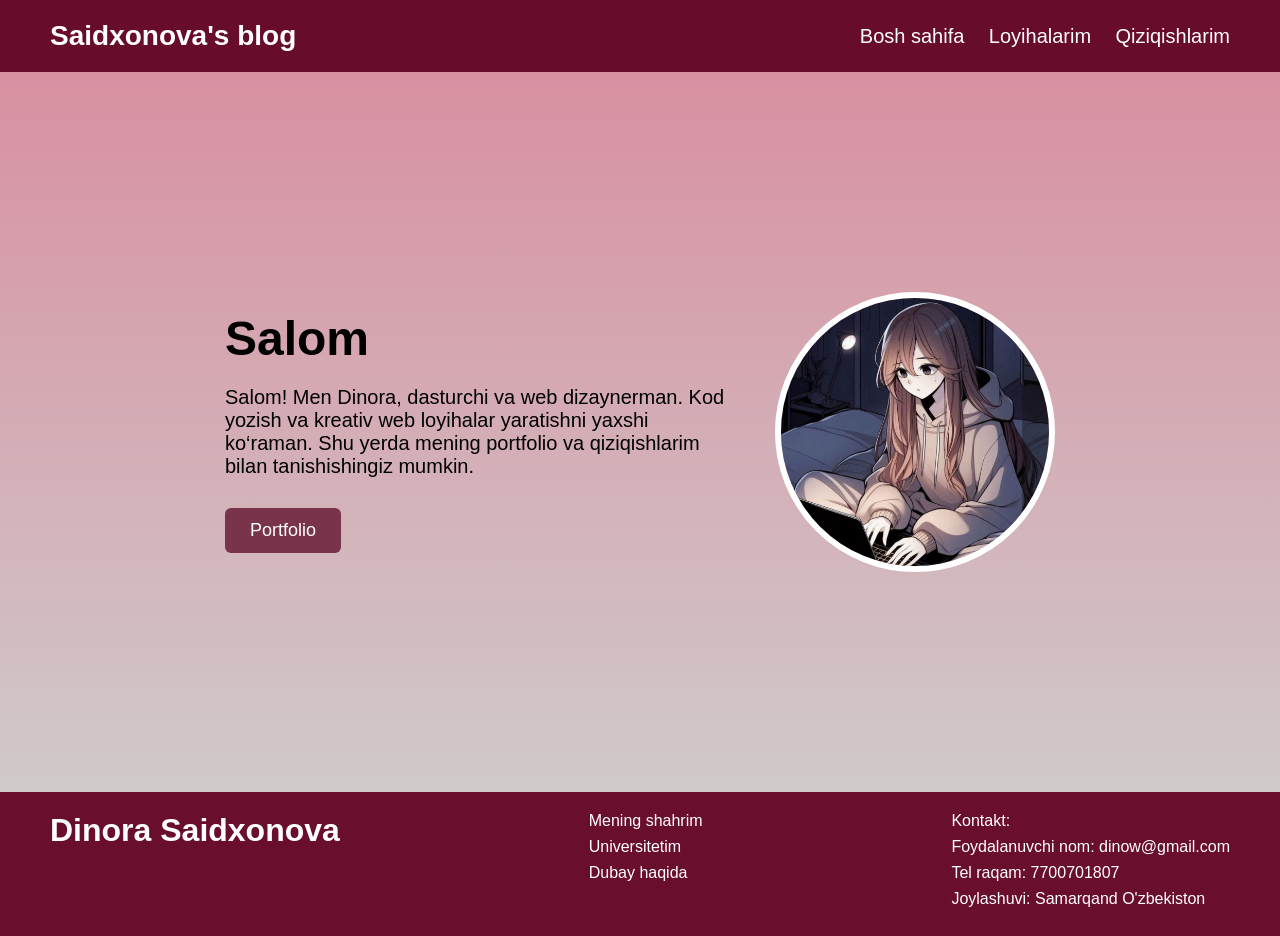
<file: index.html>
<!DOCTYPE html>
<html lang="uz">
<head>
<meta charset="UTF-8">
<meta name="viewport" content="width=device-width, initial-scale=1.0">
<title>SaidxonovaD</title>
<style>
    *{
        margin: 0;
        padding: 0;
        box-sizing: border-box;
    }

    body{
        font-family: Arial, sans-serif;
        background-color: #f0f4f8;
    }


    header{
        background-color: #670c2a;
        color: white;
        display: flex;
        justify-content: space-between;
        align-items: center;
        padding: 20px 50px;
    }

    header h2{
        font-size: 28px;
    }

    nav a{
        color: white;
        text-decoration: none;
        margin-left: 20px;
        font-size: 20px;
    }

    nav a:hover{
        color: #64b5e0;
    }


    .about-section{
        display: flex;
        align-items: center;
        justify-content: center;
        min-height: 80vh;
        padding: 40px;
        gap: 50px;
        background: linear-gradient(to bottom, #d890a1, #d0caca);
        flex-wrap: wrap; 
    }

    .text{
        max-width: 500px;
    }

    .text h1{
        font-size: 48px;
        margin-bottom: 20px;
    }

    .text p{
        font-size: 20px;
        margin-bottom: 30px;
    }

    .buttons{
        display: flex;
        gap: 20px;
        flex-wrap: wrap;
    }

    .buttons a{
        text-decoration: none;
        background-color: #79334b;
        color: white;
        padding: 12px 25px;
        border-radius: 6px;
        font-size: 18px;
        transition: 0.3s;
    }

    .buttons a:hover{
        background-color: #a92361;
        color: #111111;
    }

    .profile{
        width: 280px;
        height: 280px;
        border-radius: 50%;
        object-fit: cover;
        border: 6px solid white;
    }

    
    footer{
        background-color: #6a0e2d;
        color: white;
        display: flex;
        justify-content: space-between;
        padding: 20px 50px;
        flex-wrap: wrap;
    }

    footer ul{
        list-style: none;
    }

    footer ul li{
        margin-bottom: 8px;
    }

    footer ul li a{
        color: white;
        text-decoration: none;
    }

    footer ul li a:hover{
        color: #ddc6c9;
    }

</style>
</head>
<body>

<header>
    <h2>Saidxonova's blog</h2>
    <nav>
        <a href="./page1.html">Bosh sahifa</a>
        <a href="#">Loyihalarim</a>
        <a href="#">Qiziqishlarim</a>
    </nav>
</header>

<main>
    <section class="about-section">
        <div class="text">
            <h1>Salom</h1>
            <p>Salom! Men Dinora, dasturchi va web dizaynerman. Kod yozish va kreativ web loyihalar yaratishni yaxshi ko‘raman. Shu yerda mening portfolio va qiziqishlarim bilan tanishishingiz mumkin.</p>
            <div class="buttons">
                <a href="./page1.html">Portfolio</a>
            </div>
        </div>
        <img src="./photo_2026-02-24_13-19-59.jpg" alt="Profil rasmi" class="profile">
    </section>
</main>

<footer>
    <h1>
        Dinora Saidxonova
    </h1>
    <ul>
        <li><a href="./shahrim.html">Mening shahrim</a></li>
        <li><a href="./unversetetim.html">Universitetim</a></li>
        <li><a href="./dizayn.html">Dubay haqida</a></li>
    </ul>
    <ul>
        <li><a href="//"> Kontakt:</a></li>
        <li><a href="//"> Foydalanuvchi nom: dinow@gmail.com</a></li>
        <li><a href="//">Tel raqam: 7700701807</a></li>
        <li><a href="//"> Joylashuvi: Samarqand O'zbekiston</a></li>
    </ul>
</footer>

</body>
</html>
</file>
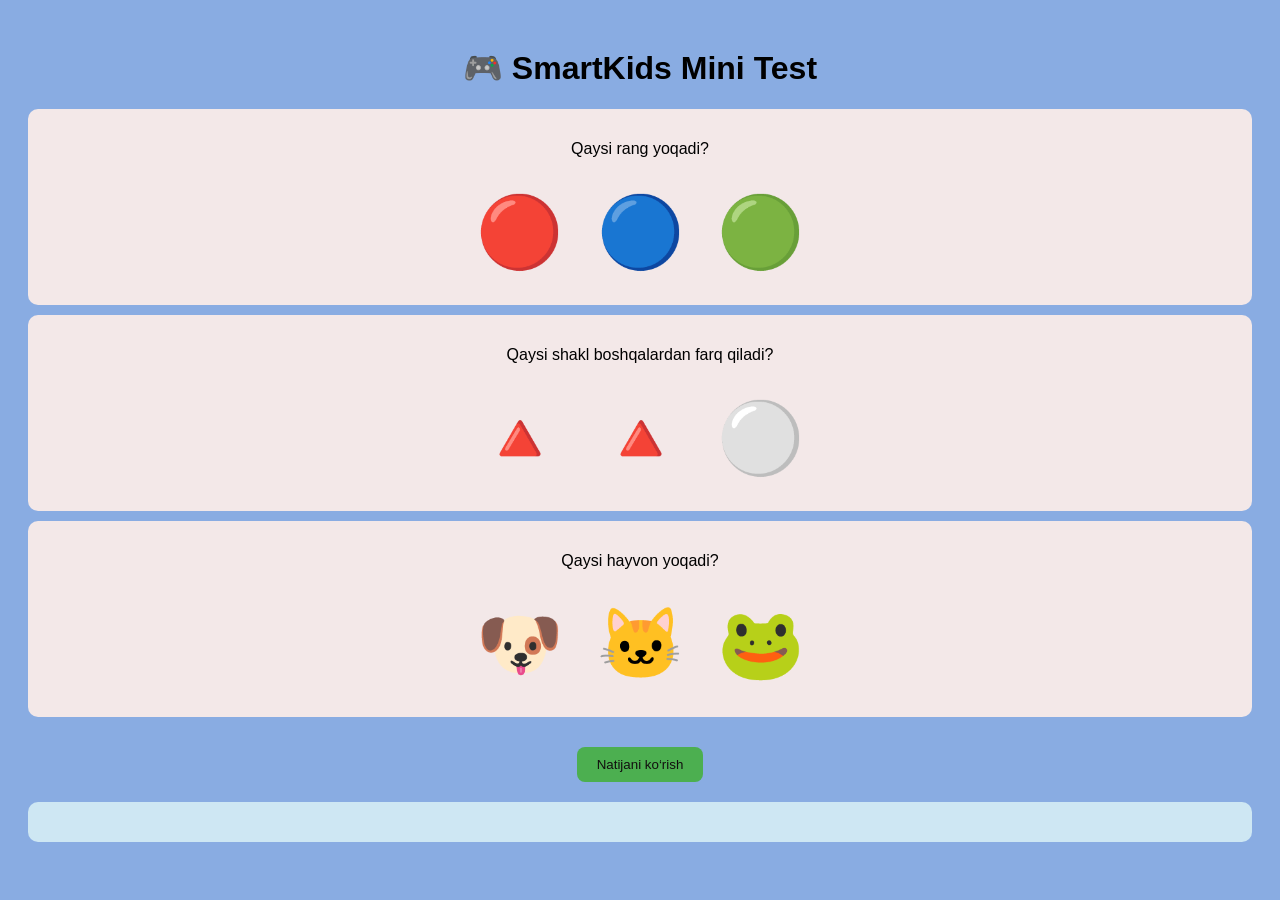
<file: 1-js.html>
<!DOCTYPE html>
<html lang="uz">
<head>
<meta charset="UTF-8">
<title>SmartKids Emoji test</title>
<style>
  body { font-family: Arial; text-align: center; padding: 20px; }
  .question { margin: 20px 0; }
  .emoji {
    font-size: 70px;
    margin: 10px;
    cursor: pointer;
    border: 3px solid transparent;
    border-radius: 10px;
    display: inline-block;
    width: 90px;
    height: 90px;
    line-height: 90px;
  }
  .selected { border-color: green; }
  button { padding: 10px 20px; margin-top: 20px; }
</style>

<style>
  body {
    font-family: Arial;
    background: #89ace2;
    padding: 20px;
  }
  h1 {
    text-align: center;
  }
  .question {
    background: rgb(243, 232, 232);
    padding: 15px;
    margin: 10px 0;
    border-radius: 10px;
  }
  button {
    padding: 10px 20px;
    background: #4CAF50;
    color: rgb(18, 15, 15);
    border: none;
    border-radius: 8px;
    cursor: pointer;
    margin-top: 20px;
  }
  #result {
    background: rgb(206, 231, 243);
    padding: 20px;
    margin-top: 20px;
    border-radius: 10px;
  }
</style>

</head>
<body>

<h1>🎮 SmartKids Mini Test</h1>

<!-- Savol 1 -->
<div class="question" id="q1">
  <p>Qaysi rang yoqadi?</p>
  <div class="emoji" onclick="selectOption('q1','A',this)">🔴</div>
  <div class="emoji" onclick="selectOption('q1','B',this)">🔵</div>
  <div class="emoji" onclick="selectOption('q1','C',this)">🟢</div>
</div>

<!-- Savol 2 -->
<div class="question" id="q2">
  <p>Qaysi shakl boshqalardan farq qiladi?</p>
  <div class="emoji" onclick="selectOption('q2','A',this)">🔺</div>
  <div class="emoji" onclick="selectOption('q2','B',this)">🔺</div>
  <div class="emoji" onclick="selectOption('q2','C',this)">⚪</div>
</div>

<!-- Savol 3 -->
<div class="question" id="q3">
  <p>Qaysi hayvon yoqadi?</p>
  <div class="emoji" onclick="selectOption('q3','A',this)">🐶</div>
  <div class="emoji" onclick="selectOption('q3','B',this)">🐱</div>
  <div class="emoji" onclick="selectOption('q3','C',this)">🐸</div>
</div>

<button onclick="showResult()">Natijani ko‘rish</button>

<div id="result"></div>

<script>
let answers = {};

function selectOption(question, option, element) {
  // faqat shu savoldagi emoji larni tozalaydi
  let parent = document.getElementById(question);
  let emojis = parent.querySelectorAll('.emoji');
  emojis.forEach(e => e.classList.remove('selected'));

  // tanlanganini belgilaydi
  element.classList.add('selected');

  // faqat 1 ta javob saqlanadi
  answers[question] = option;
}

function showResult() {

  // agar hamma savol belgilanmagan bo‘lsa
  if(Object.keys(answers).length < 3){
    alert("Iltimos, hamma savollarga javob bering!");
    return;
  }

  let scores = { ijodiy:0, mantiqiy:0, texnik:0 };

  for(let q in answers){
    if(answers[q] === 'A') scores.ijodiy++;
    if(answers[q] === 'B') scores.mantiqiy++;
    if(answers[q] === 'C') scores.texnik++;
  }

  let top = Object.keys(scores).reduce((a,b)=>scores[a]>scores[b]?a:b);

  let career = "";
  if(top==="ijodiy") career="🎨 Dizayner";
  if(top==="mantiqiy") career="💻 Dasturchi";
  if(top==="texnik") career="⚙️ Muhandis";

  document.getElementById("result").innerHTML = 
  `<h2>Sizning qobiliyatingiz: ${top}</h2>` +
    ` <h3>Kasb: ${career}</h3>;`
}
</script>

</body>
</html>
</file>
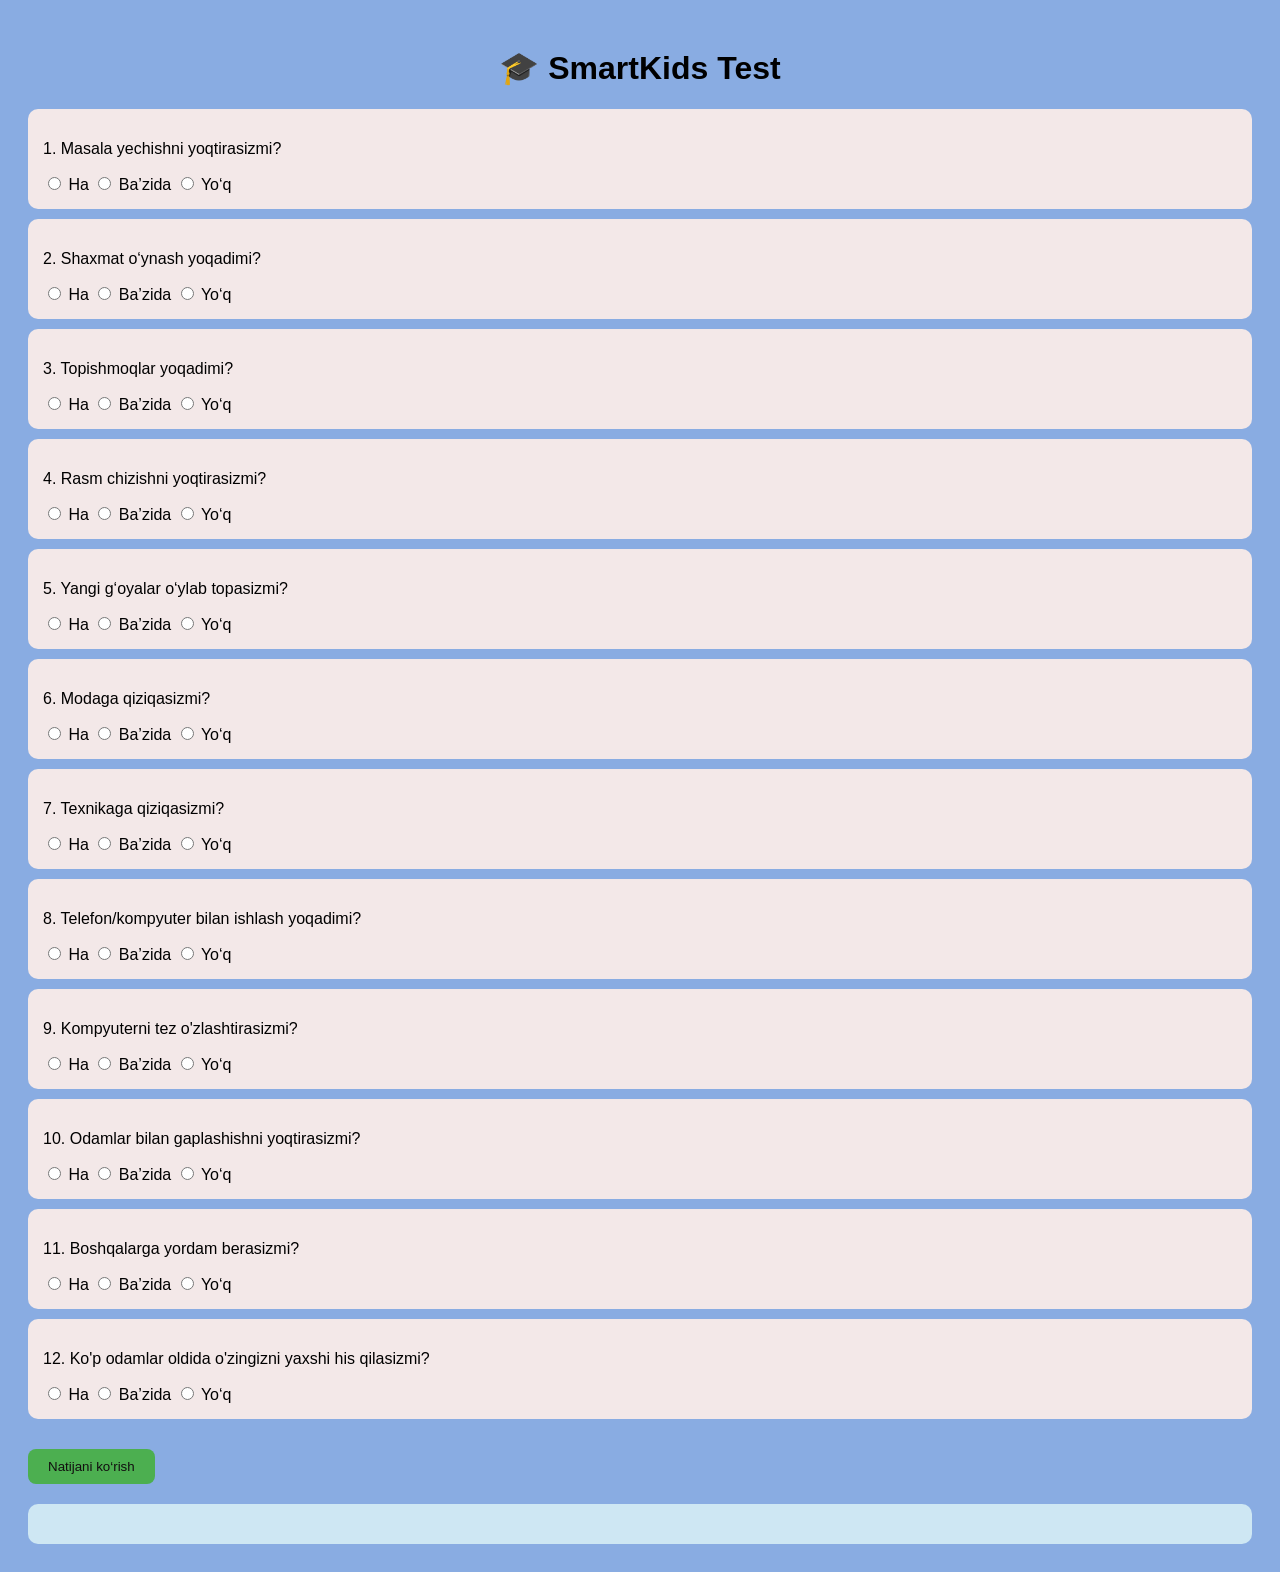
<file: 1-sahifa.html>
<!DOCTYPE html>
<html lang="uz">
<head>
  <meta charset="UTF-8">
  <title>SmartKids Career Test</title>
  <style>
    body {
      font-family: Arial;
      background: #89ace2;
      padding: 20px;
    }
    h1 {
      text-align: center;
    }
    .question {
      background: rgb(243, 232, 232);
      padding: 15px;
      margin: 10px 0;
      border-radius: 10px;
    }
    button {
      padding: 10px 20px;
      background: #4CAF50;
      color: rgb(18, 15, 15);
      border: none;
      border-radius: 8px;
      cursor: pointer;
      margin-top: 20px;
    }
    #result {
      background: rgb(206, 231, 243);
      padding: 20px;
      margin-top: 20px;
      border-radius: 10px;
    }
  </style>
</head>
<body>

<h1>🎓 SmartKids Test</h1>

<form id="quiz">

<!-- Mantiqiy -->
<div class="question">
  <p>1. Masala yechishni yoqtirasizmi?</p>
  <input type="radio" name="q1" value="2"> Ha
  <input type="radio" name="q1" value="1"> Ba’zida
  <input type="radio" name="q1" value="0"> Yo‘q
</div>

<div class="question">
  <p>2. Shaxmat o‘ynash yoqadimi?</p>
  <input type="radio" name="q2" value="2"> Ha
  <input type="radio" name="q2" value="1"> Ba’zida
  <input type="radio" name="q2" value="0"> Yo‘q
</div>

<div class="question">
    <p>3. Topishmoqlar yoqadimi?</p>
    <input type="radio" name="q3" value="2"> Ha
    <input type="radio" name="q3" value="1"> Ba’zida
    <input type="radio" name="q3" value="0"> Yo‘q
  </div>

<!-- Ijodiy -->
<div class="question">
  <p>4. Rasm chizishni yoqtirasizmi?</p>
  <input type="radio" name="q4" value="2"> Ha
  <input type="radio" name="q4" value="1"> Ba’zida
  <input type="radio" name="q4" value="0"> Yo‘q
</div>

<div class="question">
  <p>5. Yangi g‘oyalar o‘ylab topasizmi?</p>
  <input type="radio" name="q5" value="2"> Ha
  <input type="radio" name="q5" value="1"> Ba’zida
  <input type="radio" name="q5" value="0"> Yo‘q
</div>

<div class="question">
    <p>6. Modaga qiziqasizmi?</p>
    <input type="radio" name="q6" value="2"> Ha
    <input type="radio" name="q6" value="1"> Ba’zida
    <input type="radio" name="q6" value="0"> Yo‘q
  </div>

<!-- Texnik -->
<div class="question">
  <p>7. Texnikaga qiziqasizmi?</p>
  <input type="radio" name="q7" value="2"> Ha
  <input type="radio" name="q7" value="1"> Ba’zida
  <input type="radio" name="q7" value="0"> Yo‘q
</div>

<div class="question">
  <p>8. Telefon/kompyuter bilan ishlash yoqadimi?</p>
  <input type="radio" name="q8" value="2"> Ha
  <input type="radio" name="q8" value="1"> Ba’zida
  <input type="radio" name="q8" value="0"> Yo‘q
</div>

<div class="question">
    <p>9. Kompyuterni tez o'zlashtirasizmi?</p>
    <input type="radio" name="q9" value="2"> Ha
    <input type="radio" name="q9" value="1"> Ba’zida
    <input type="radio" name="q9" value="0"> Yo‘q
  </div>
  

<!-- Ijtimoiy -->
<div class="question">
  <p>10. Odamlar bilan gaplashishni yoqtirasizmi?</p>
  <input type="radio" name="q10" value="2"> Ha
  <input type="radio" name="q10" value="1"> Ba’zida
  <input type="radio" name="q10" value="0"> Yo‘q
</div>

<div class="question">
  <p>11. Boshqalarga yordam berasizmi?</p>
  <input type="radio" name="q11" value="2"> Ha
  <input type="radio" name="q11" value="1"> Ba’zida
  <input type="radio" name="q11" value="0"> Yo‘q
</div>

<div class="question">
    <p>12. Ko'p odamlar oldida o'zingizni yaxshi his qilasizmi?</p>
    <input type="radio" name="q12" value="2"> Ha
    <input type="radio" name="q12" value="1"> Ba’zida
    <input type="radio" name="q12" value="0"> Yo‘q
  </div>

<button type="button" onclick="calculate()">Natijani ko‘rish</button>

</form>

<div id="result"></div>

<script>
  function calculate() {
  let scores = {
    mantiqiy: 0,
    ijodiy: 0,
    texnik: 0,
    ijtimoiy: 0
  };

  function getValue(name) {
    let el = document.querySelector('input[name="' + name + '"]:checked');
    return el ? Number(el.value) : 0;
  }

  // TO‘G‘RI taqsimlash (3 tadan savol)
  scores.mantiqiy = getValue("q1") + getValue("q2") + getValue("q3");
  scores.ijodiy   = getValue("q4") + getValue("q5") + getValue("q6");
  scores.texnik   = getValue("q7") + getValue("q8") + getValue("q9");
  scores.ijtimoiy = getValue("q10") + getValue("q11") + getValue("q12");

  // maksimal ball = 6
  let resultText = "<h2>Natija:</h2>";

  for (let key in scores) {
    let percent = Math.round((scores[key] / 6) * 100);
    resultText += key + ": " + percent + "%<br>";
  }

  // Eng yuqori
  let topSkill = Object.keys(scores).reduce((a, b) =>
    scores[a] > scores[b] ? a : b
  );

  let career = "";

  if (topSkill === "mantiqiy") {
    career = "Dasturchi, Tahlilchi";
  } else if (topSkill === "ijodiy") {
    career = "Dizayner, Animator";
  } else if (topSkill === "texnik") {
    career = "Muhandis, IT mutaxassis";
  } else {
    career = "O‘qituvchi, Psixolog";
  }

  resultText += "<h3>Sizga mos kasblar:</h3>" + career;

  document.getElementById("result").innerHTML = resultText;
}
</script>

</body>
</html>
</file>
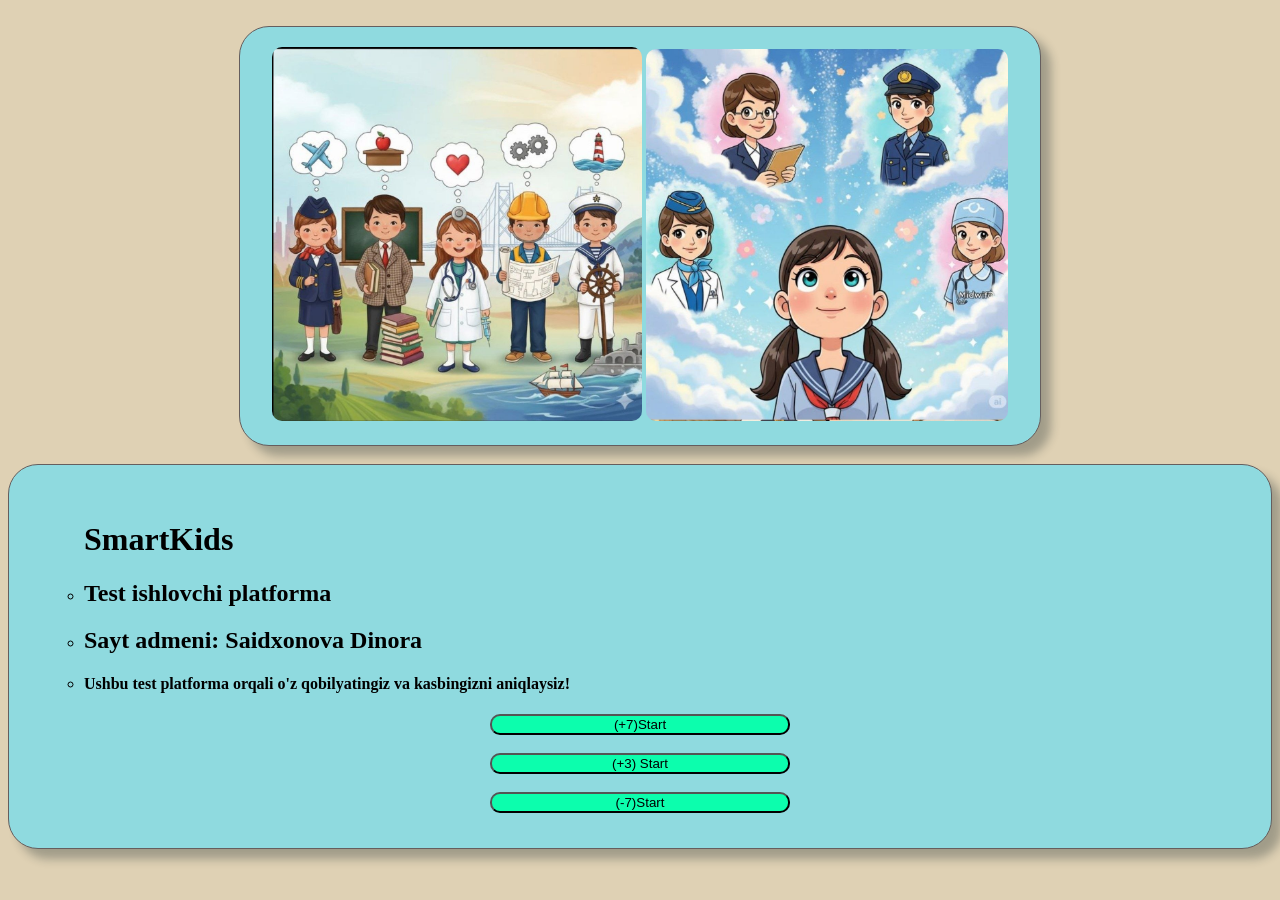
<file: index2.html>
<!DOCTYPE html>
<html lang="en">
<head>
    <meta charset="UTF-8">
    <meta name="viewport" content="width=device-width, initial-scale=1.0">
    <title>test sahifa</title>

    <style>
        body{
            background-color: rgb(223, 209, 180);
        }
        div{
            background-color: rgb(143, 218, 223);
        }
        img{
            width: 370px;
            border-radius: 10px;
        }
        button{
            width: 300px;
            border-radius: 10px;
            background-color: rgb(12, 254, 173);
        }
    </style>
</head>
<body>
<br>
<center>
    <div style=" width: 760px;border: 1px solid rgb(101, 94, 94); padding: 20px; box-shadow: 10px 10px 10px rgba(20, 37, 40, 0.3); border-radius: 30px">
<img src="./kasb1-img.jpg" alt="rasm">
<img src="./kasbimg.jpg" alt="rasm" style="width: 362px;">
</div>  
</center>
<br>
 <div style="border: 1px solid rgb(101, 94, 94); padding: 35px; box-shadow: 10px 10px 10px rgba(20, 37, 40, 0.3); border-radius: 30px">  
<ul type="circle">
     <h1>SmartKids</h1>
      <li> <h2>Test ishlovchi platforma</h2></li>
      <li>   <h2>Sayt admeni: Saidxonova Dinora</h2></li>
      <li>   <h4>Ushbu test platforma orqali o'z qobilyatingiz va kasbingizni aniqlaysiz!</h4></li> 
</ul>

<center>
<a href="./1-sahifa.html">
<button>
  (+7)Start
</button>
</a>
<br>

<br>
<a href="./1-js.html">
<button>
(+3) Start
</button></a>
<br>

<br>
<a href="./0.html"><button>
    (-7)Start
</button></a>
</center>
</div>

</body>
</html>
</file>
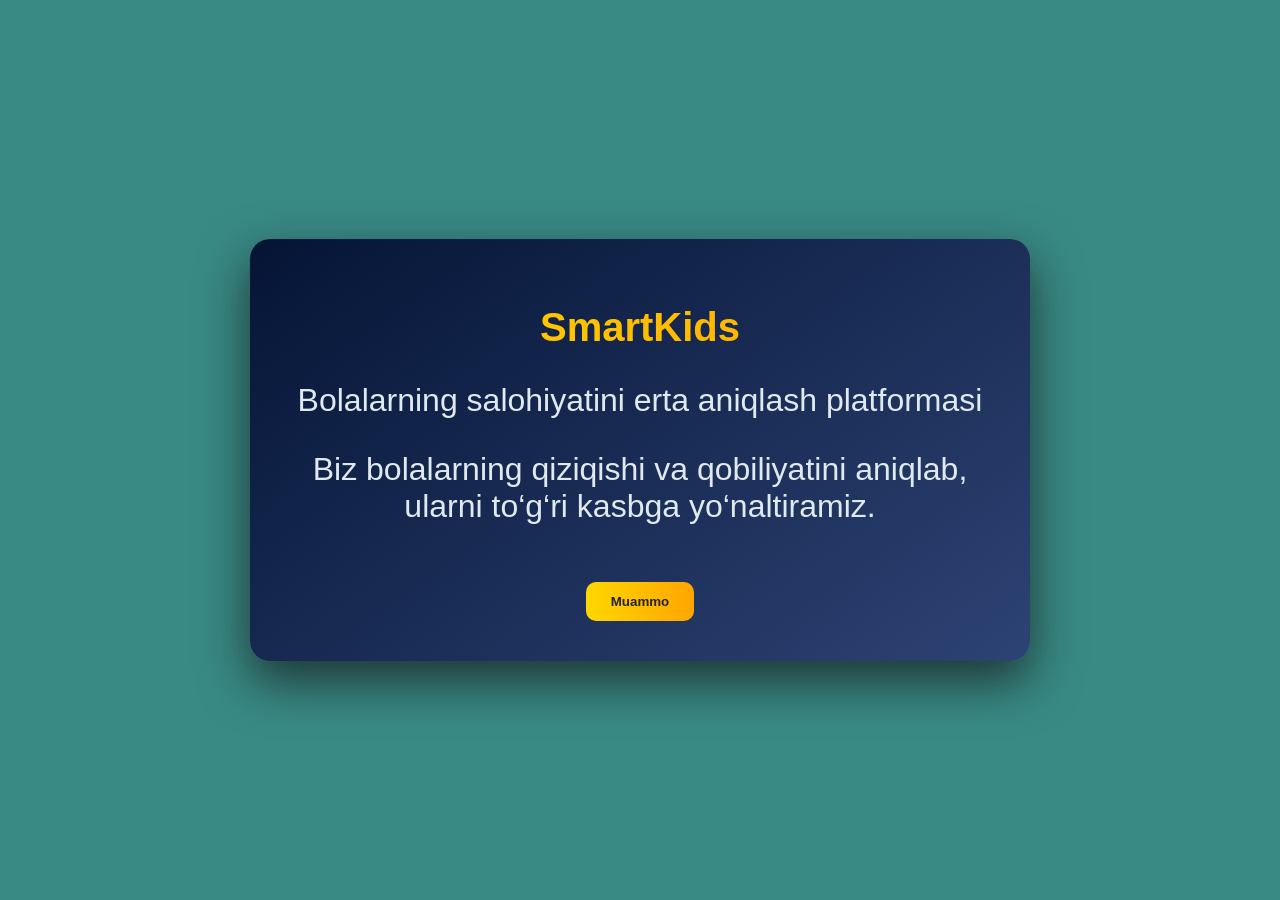
<file: page1.html>
<!DOCTYPE html>
<html lang="uz">
<head>
<meta charset="UTF-8">
<title>Page 1</title>
<link rel="stylesheet" href="style.css">
<style>
body { margin:0; font-family:sans-serif; overflow:hidden; }
.page {
    position:absolute; top:0; left:0; width:100%; height:100%;
    display:flex; justify-content:center; align-items:center;
    background: #398a85; color:#e0e9ed; font-size:2em;
    transition: transform 0.8s ease;
}
</style>
</head>
<body>


<div class="page" id="page1">
    Page 1

    <button onclick="nextPage()">Next</button>
</div>

<script>
function nextPage() {
    // page1 chapga surilib ketadi
    document.getElementById('page1').style.transform = "translateX(-100%)";
    // 0.8s keyin page2 ga o'tish
    setTimeout(() => {
        window.location.href = "page2.html";
    }, 800);
}
</script>


<div class="page">
    <div class="card">
        <center>
      <h1>SmartKids</h1>
      <p>Bolalarning salohiyatini erta aniqlash platformasi</p>
  
      <p>
        Biz bolalarning qiziqishi va qobiliyatini aniqlab,
        ularni to‘g‘ri kasbga yo‘naltiramiz.
      </p>
  
      <button onclick="nextPage('page2.html')">Muammo</button>
    </div>
  </div>
</center>

</body>
</html>
</file>
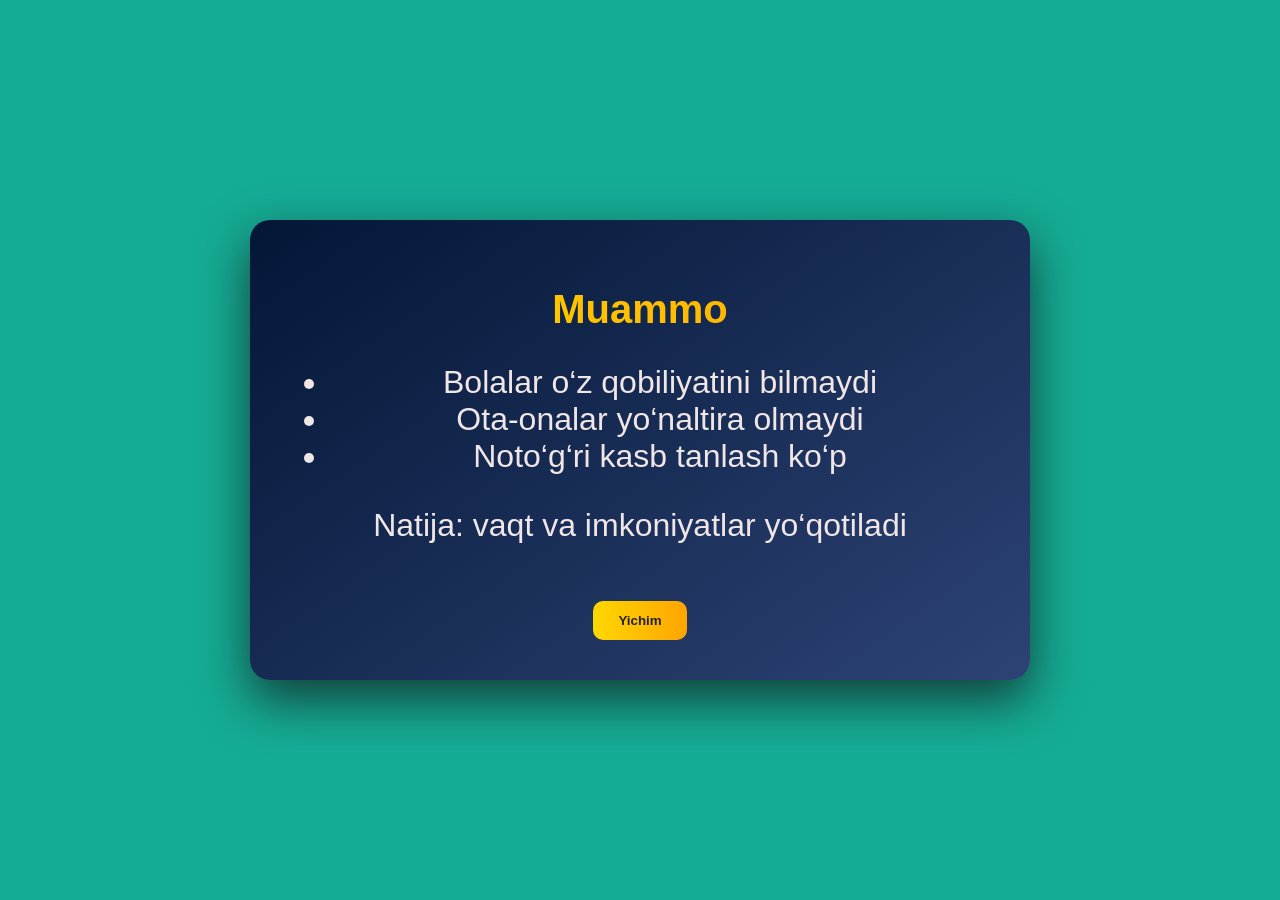
<file: page2.html>
<!DOCTYPE html>
<html lang="uz">
<head>
<meta charset="UTF-8">
<title>Page 2</title>

<link rel="stylesheet" href="style.css">

<style>
body { margin:0; font-family:sans-serif; overflow:hidden; }
.page {
    position:absolute; top:0; left:0; width:100%; height:100%;
    display:flex; justify-content:center; align-items:center;
    background: #15ac95; color:#f0e6e6; font-size:2em;
    transition: transform 0.8s ease;
}
</style>
</head>
<body>
<div class="page" id="page2">
    Page 2
      
          <button onclick="nextPage('page3.html')">Keyingi ➡</button>
        </div>
      </div>

    <button onclick="nextPage()">Next</button>
</div>

<script>
function nextPage() {
    document.getElementById('page2').style.transform = "translateX(-100%)";
    setTimeout(() => {
        window.location.href = "page3.html";
    }, 800);
}
</script>



<div class="page">
    <div class="card">
      <h1>Muammo</h1>
  
      <ul>
        <li> Bolalar o‘z qobiliyatini bilmaydi</li>
        <li> Ota-onalar yo‘naltira olmaydi</li>
        <li> Noto‘g‘ri kasb tanlash ko‘p</li>
      </ul>
  
      <p>Natija: vaqt va imkoniyatlar yo‘qotiladi</p>


      <button onclick="nextPage()">Yichim</button>

      
</body>
</html>
</file>
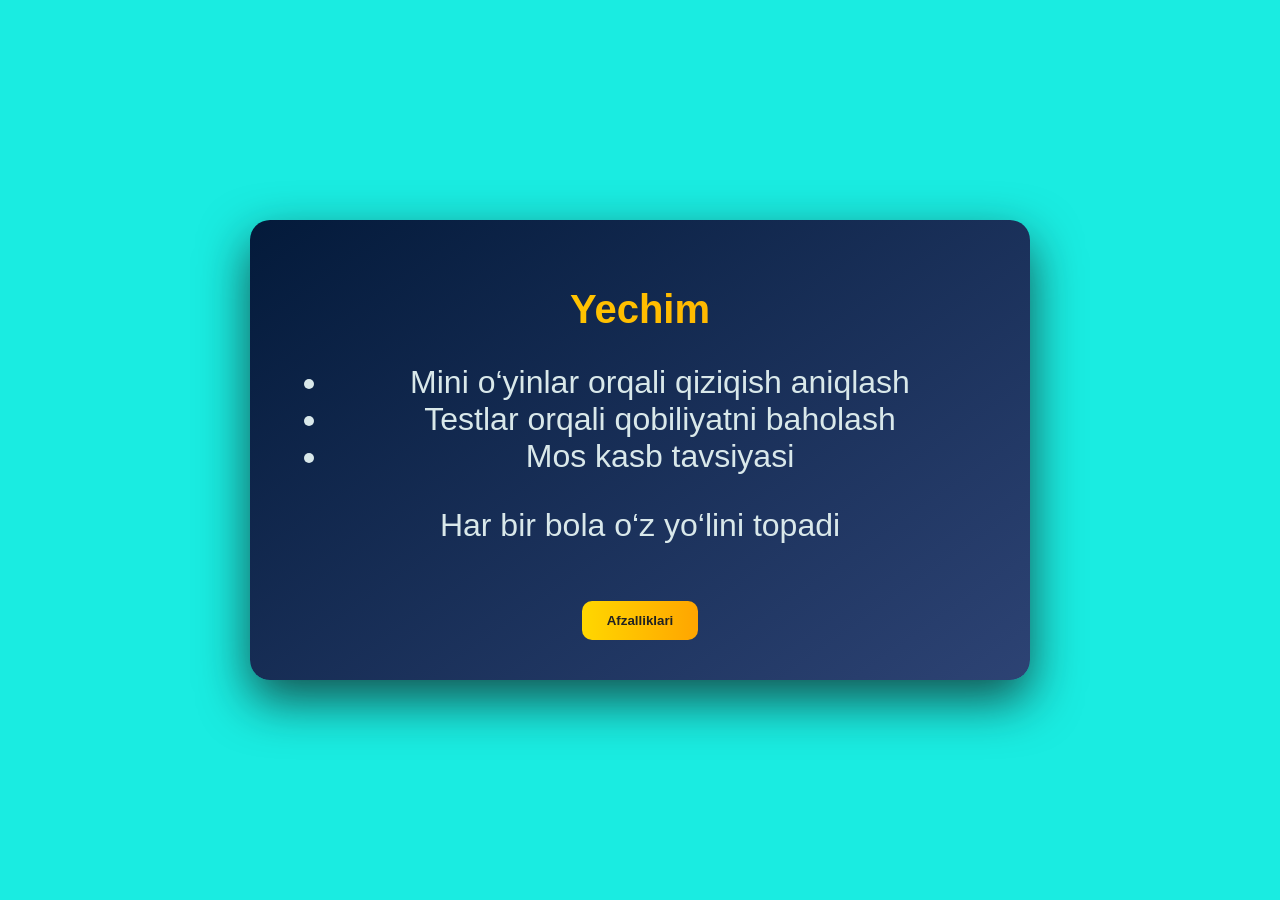
<file: page3.html>
<!DOCTYPE html>
<html lang="uz">
<head>
<meta charset="UTF-8">
<title>Page 3</title>

<link rel="stylesheet" href="style.css">

<style>
body { margin:0; font-family:sans-serif; overflow:hidden; }
.page {
    position:absolute; top:0; left:0; width:100%; height:100%;
    display:flex; justify-content:center; align-items:center;
    background: #1aece1; color:#d9e8ea; font-size:2em;
}
</style>
</head>
<body>
    <div class="page" id="page2">
        Page 3

        <button onclick="nextPage()">Next</button>
    </div>
    
    <script>
    function nextPage() {
        document.getElementById('page2').style.transform = "translateX(-100%)";
        setTimeout(() => {
            window.location.href = "page4.html";
        }, 800);
    }  
</script>



<div class="page">
    <div class="card">
      <h1>Yechim</h1>
  
      <ul>
        <li> Mini o‘yinlar orqali qiziqish aniqlash</li>
        <li> Testlar orqali qobiliyatni baholash</li>
        <li> Mos kasb tavsiyasi</li>
      </ul>
  
      <p>Har bir bola o‘z yo‘lini topadi</p>
  
      <button onclick="nextPage('page4.html')">Afzalliklari</button>
    </div>
  </div>


</body>
</html>
</file>
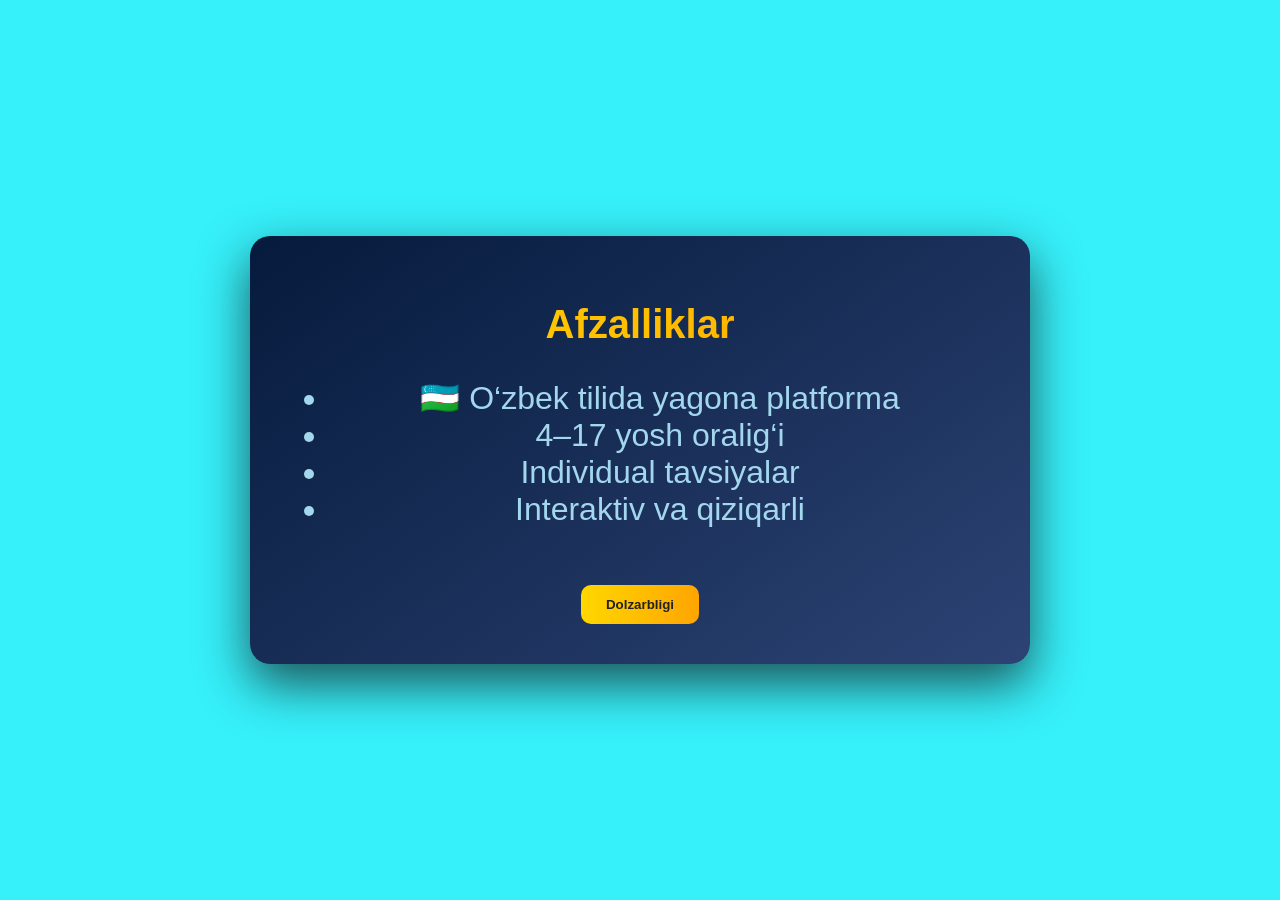
<file: page4.html>
<!DOCTYPE html>
<html lang="uz">
<head>
<meta charset="UTF-8">
<title>Page 1</title>

<link rel="stylesheet" href="style.css">

<style>
body { margin:0; font-family:sans-serif; overflow:hidden; }
.page {
    position:absolute; top:0; left:0; width:100%; height:100%;
    display:flex; justify-content:center; align-items:center;
    background: #36f0fa; color:#a3d7ee; font-size:2em;
    transition: transform 0.8s ease;
}
</style>
</head>
<body>

<div class="page" id="page1">
    Page 4

          <button onclick="nextPage('page5.html')">Keyingi ➡</button>
        </div>
      </div>

    <button onclick="nextPage()">-></button>
</div>

<script>
function nextPage() {
    // page1 chapga surilib ketadi
    document.getElementById('page1').style.transform = "translateX(-100%)";
    // 0.8s keyin page2 ga o'tish
    setTimeout(() => {
        window.location.href = "page5.html";
    }, 800);
}
</script>

  
<div class="page">
        <div class="card">
          <h1>Afzalliklar</h1>
      
          <ul>
            <li>🇺🇿 O‘zbek tilida yagona platforma</li>
            <li> 4–17 yosh oralig‘i</li>
            <li> Individual tavsiyalar</li>
            <li> Interaktiv va qiziqarli</li>
          </ul>

          <button onclick="nextPage('page5.html')">Dolzarbligi</button> 
        </div>
      </div>

</body>
</html>
</file>
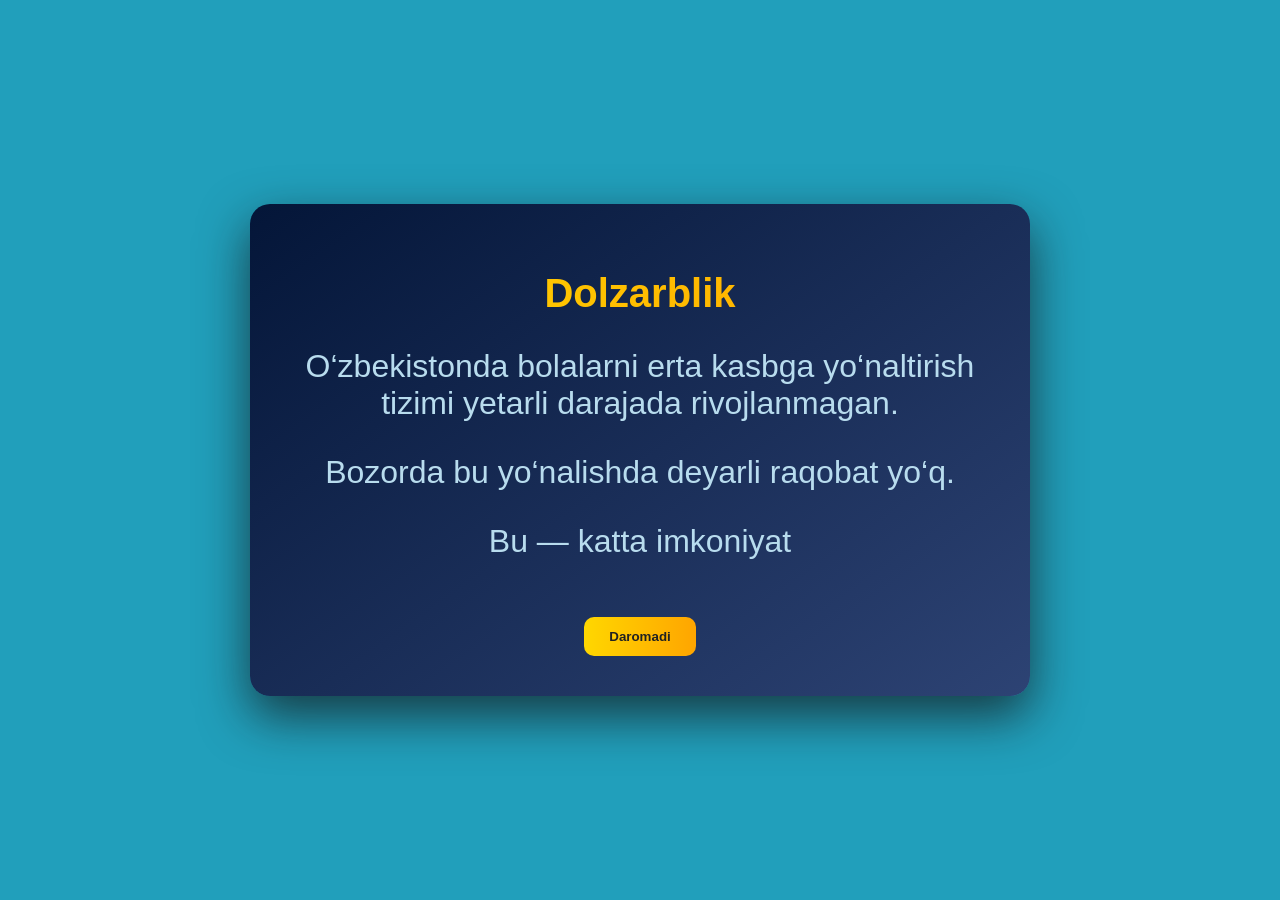
<file: page5.html>
<!DOCTYPE html>
<html lang="uz">
<head>
<meta charset="UTF-8">
<title>Page 1</title>

<link rel="stylesheet" href="style.css">

<style>
body { margin:0; font-family:sans-serif; overflow:hidden; }
.page {
    position:absolute; top:0; left:0; width:100%; height:100%;
    display:flex; justify-content:center; align-items:center;
    background: #219fbb; color:#b8dcee; font-size:2em;
    transition: transform 0.8s ease;
}
</style>
</head>
<body>
<div class="page" id="page1">
    Page 5

    <button onclick="nextPage()">Next</button>
</div>

<script>
function nextPage() {
    // page1 chapga surilib ketadi
    document.getElementById('page1').style.transform = "translateX(-100%)";
    // 0.8s keyin page2 ga o'tish
    setTimeout(() => {
        window.location.href = "page6.html";
    }, 800);
}
</script>
<center>
<div class="page">
    <div class="card">
      <h1>Dolzarblik</h1>
  
      <p>
        O‘zbekistonda bolalarni erta kasbga yo‘naltirish
        tizimi yetarli darajada rivojlanmagan.
      </p>
  
      <p>
        Bozorda bu yo‘nalishda deyarli raqobat yo‘q.
      </p>
  
      <p>Bu — katta imkoniyat </p>
  
      <button onclick="nextPage('page6.html')">Daromadi</button>
    </div>
    </div>
</center>

</body>
</html>
</file>
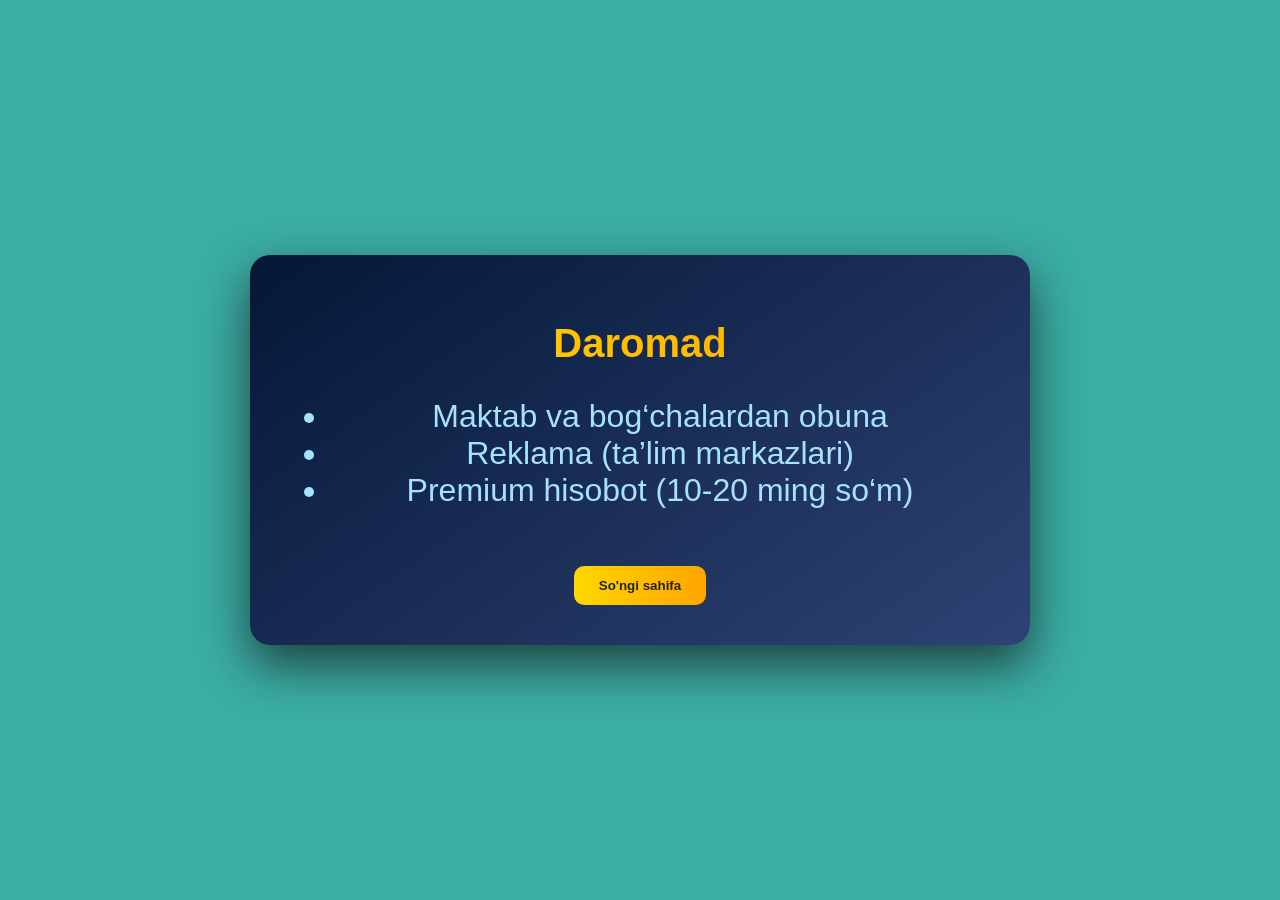
<file: page6.html>
<!DOCTYPE html>
<html lang="uz">
<head>
<meta charset="UTF-8">
<title>Page 1</title>

<link rel="stylesheet" href="style.css">

<style>
body { margin:0; font-family:sans-serif; overflow:hidden; }
.page {
    position:absolute; top:0; left:0; width:100%; height:100%;
    display:flex; justify-content:center; align-items:center;
    background: #3baea6; color:#a6e1fe; font-size:2em;
    transition: transform 0.8s ease;
}
</style>
</head>
<body>
<div class="page" id="page1">
    Page 6
   
      </div>
    <button onclick="nextPage()">Next</button>
</div>

<script>
function nextPage() {
    // page1 chapga surilib ketadi
    document.getElementById('page1').style.transform = "translateX(-100%)";
    // 0.8s keyin page2 ga o'tish
    setTimeout(() => {
        window.location.href = "page7.html";
    }, 800);
}
</script>

<div class="page">
    <div class="card">
      <h1>Daromad</h1>
  
      <ul>
        <li> Maktab va bog‘chalardan obuna</li>
        <li> Reklama (ta’lim markazlari)</li>
        <li> Premium hisobot (10-20 ming so‘m)</li>
      </ul>
  
      <button onclick="nextPage('page7.html')">So'ngi sahifa</button>
    </div>


</body>
</html>
</file>
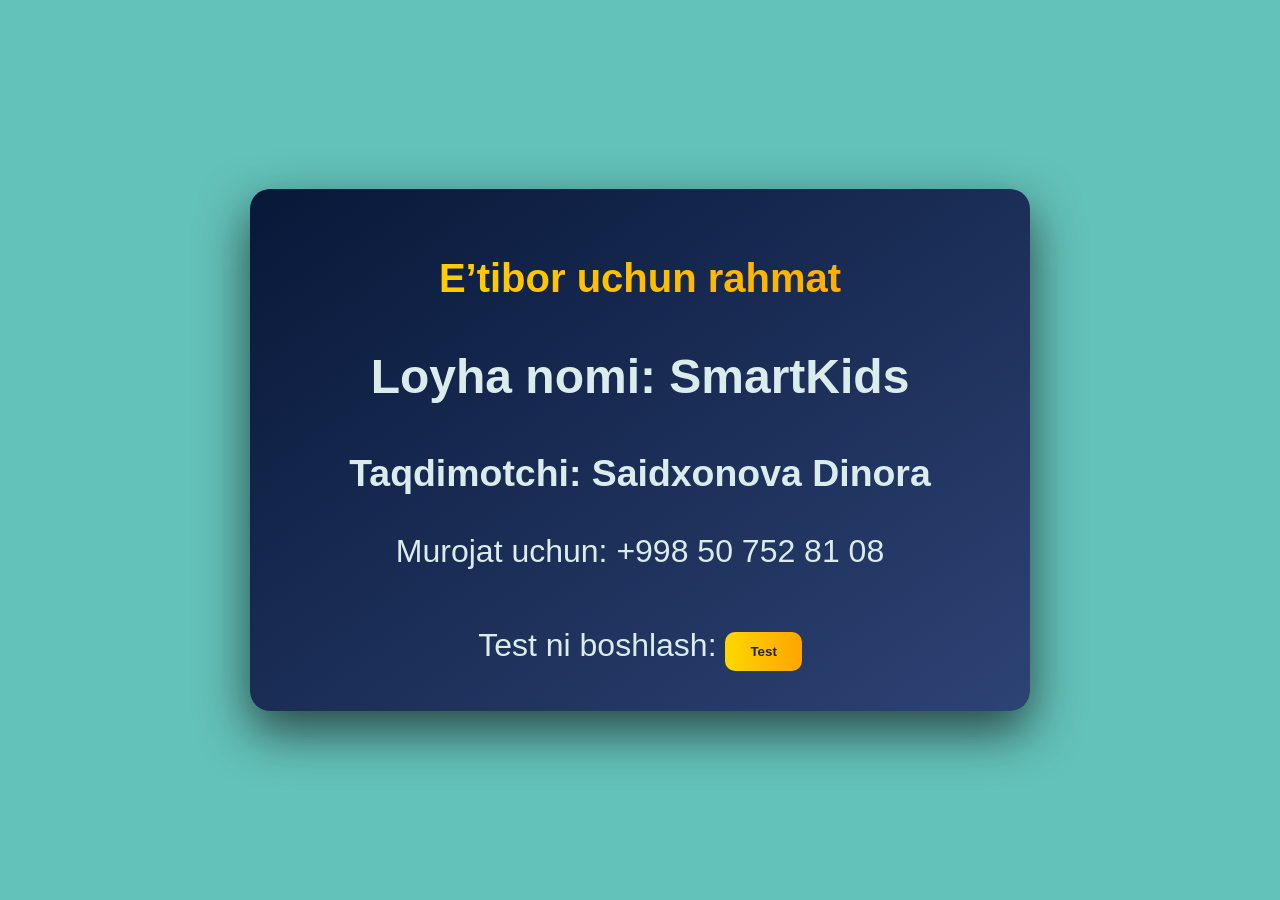
<file: page7.html>
<!DOCTYPE html>
<html lang="uz">
<head>
<meta charset="UTF-8">
<title>Page 7</title>

<link rel="stylesheet" href="style.css">

<style>
body { margin:0; font-family:sans-serif; overflow:hidden; }
.page {
    position:absolute; top:0; left:0; width:100%; height:100%;
    display:flex; justify-content:center; align-items:center;
    background: #63c2ba; color:#daecec; font-size:2em;
    transition: transform 0.8s ease;
}
</style>
</head>
<body>
  
    <script>
<div class="page" id="page1">
    Page 7
      
          <button onclick="nextPage('page1.html')">Boshiga 🔄</button>
        </div>
</script>


      </div>
</div>
<div class="page">
    <div class="card">
      <h1>E’tibor uchun rahmat</h1>
  
      <h2><p>Loyha nomi: SmartKids</p></h2>
     <h3><p>Taqdimotchi: Saidxonova Dinora</p></h3> 
  
      <h7>Murojat uchun: +998 50 752 81 08</h7><br>
     <br> <h8>Test ni boshlash:</h8>
      <a href="./index2.html" style="color: black;"><button>Test</button></a>
    </div>

  </div>

</body>
</html>
</file>
<file: style.css>
body {
    margin: 0;
    font-family: 'Segoe UI', sans-serif;
    background: linear-gradient(135deg, #0f0f0f, #161616);
    color: rgb(39, 19, 19);
    overflow: hidden;
}

/* Sahifa konteyner */
.page {
    position: absolute;
    width: 100%;
    height: 100vh;
    display: flex;
    justify-content: center;
    align-items: center;
    perspective: 1200px;
}

/* Card (slayd) */
.card {
    width: 80%;
    max-width: 700px;
    padding: 40px;
    border-radius: 20px;
    background: linear-gradient(145deg, #020d30f0, #2d4374);
    box-shadow: 0 20px 50px rgba(19, 17, 17, 0.7);
    text-align: center;

    transform-origin: left;
    animation: bookOpen 1s ease;
}

/* 3D ochilish */
@keyframes bookOpen {
    from {
        transform: rotateY(-90deg);
        opacity: 0;
    }
    to {
        transform: rotateY(0);
        opacity: 1;
    }
}

/* Chiroyli sarlavha */
h1 {
    font-size: 40px;
    background: linear-gradient(90deg, gold, orange);
    -webkit-background-clip: text;
    color: transparent;
}

/* Button */
button {
    margin-top: 25px;
    padding: 12px 25px;
    border: none;
    border-radius: 10px;
    background: linear-gradient(90deg, gold, orange);
    color: rgb(33, 34, 34);
    font-weight: bold;
    cursor: pointer;
    transition: 0.3s;
}

button:hover {
    transform: scale(1.1);
}

/* chiqish animatsiya */
.slide-out {
    animation: slideOut 0.6s forwards;
}

@keyframes slideOut {
    to {
        transform: translateX(-120%);
        opacity: 0;
    }
}
</file>
